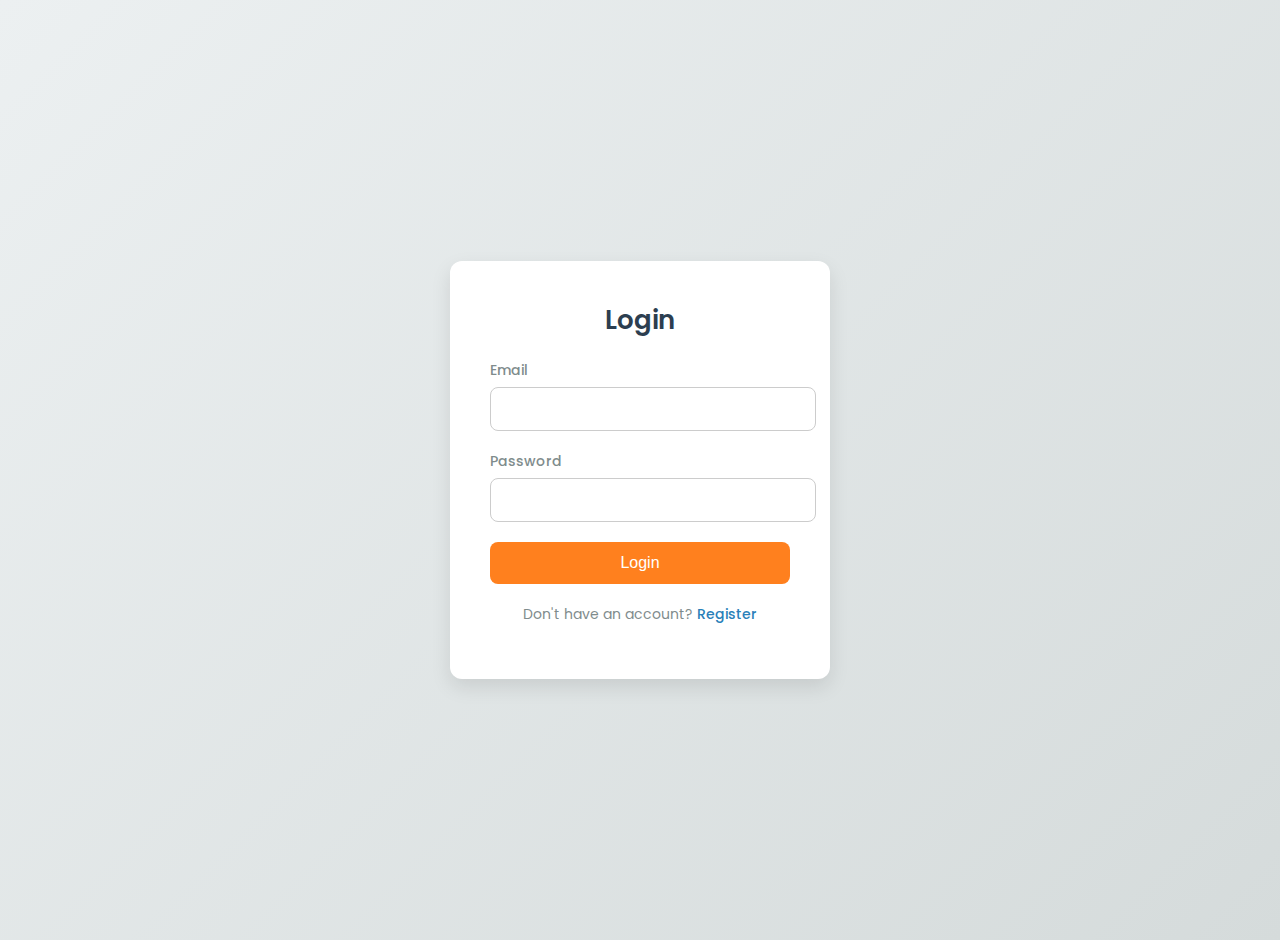
<file: login.html>
<!DOCTYPE html>
<html lang="en">
<head>
    <meta charset="UTF-8">
    <meta name="viewport" content="width=device-width, initial-scale=1.0">
    <title>Login - PostureX</title>
    <link rel="stylesheet" href="https://fonts.googleapis.com/css2?family=Poppins:wght@400;500;600&display=swap">
    <link rel="stylesheet" href="styles.css">
</head>
<body>
    <div class="auth-container">
        <div class="auth-card">
            <h2 class="auth-title">Login</h2>
            <!-- <form action="index.html" method="POST"> -->
                <div class="input-group">
                    <label for="email">Email</label>
                    <input type="email" id="email" name="email" required>
                </div>
                <div class="input-group">
                    <label for="password">Password</label>
                    <input type="password" id="password" name="password" required>
                </div>
                <a href="index.html"><button type="submit" class="auth-button">Login</button></a>
            <!-- </form> -->
            <p class="auth-footer">Don't have an account? <a href="register.html">Register</a></p>
        </div>
    </div>
</body>
</html>
</file>
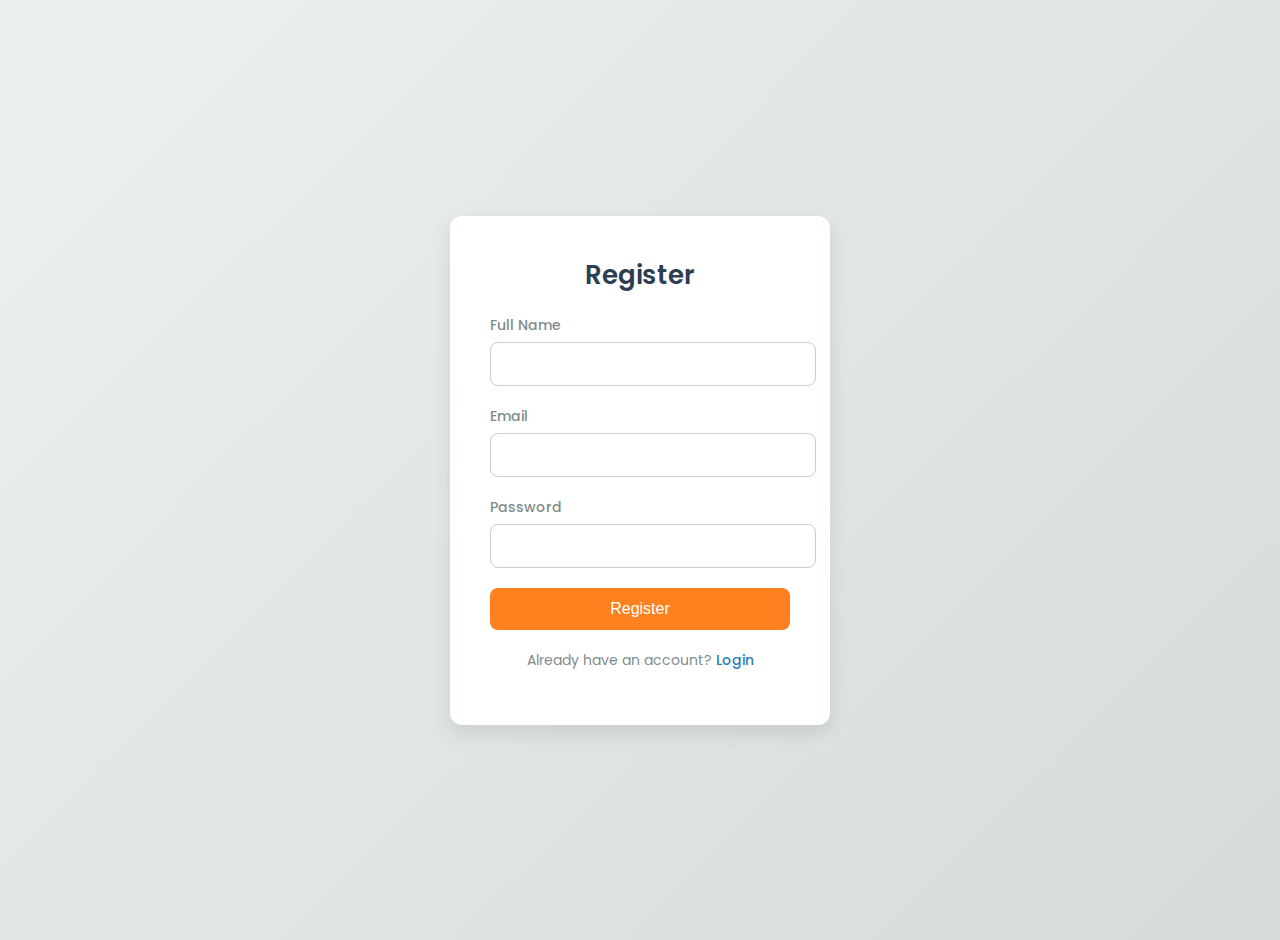
<file: register.html>
<!DOCTYPE html>
<html lang="en">
<head>
    <meta charset="UTF-8">
    <meta name="viewport" content="width=device-width, initial-scale=1.0">
    <title>Register - PostureX</title>
    <link rel="stylesheet" href="https://fonts.googleapis.com/css2?family=Poppins:wght@400;500;600&display=swap">
    <link rel="stylesheet" href="styles.css">
</head>
<body>
    <div class="auth-container">
        <div class="auth-card">
            <h2 class="auth-title">Register</h2>
            <!-- <form action="index.html" method="POST"> -->
                <div class="input-group">
                    <label for="name">Full Name</label>
                    <input type="text" id="name" name="name" required>
                </div>
                <div class="input-group">
                    <label for="email">Email</label>
                    <input type="email" id="email" name="email" required>
                </div>
                <div class="input-group">
                    <label for="password">Password</label>
                    <input type="password" id="password" name="password" required>
                </div>
                <a href="index.html"><button type="submit" class="auth-button">Register</button></a>
            <!-- </form> -->
            <p class="auth-footer">Already have an account? <a href="login.html">Login</a></p>
        </div>
    </div>
</body>
</html>
</file>
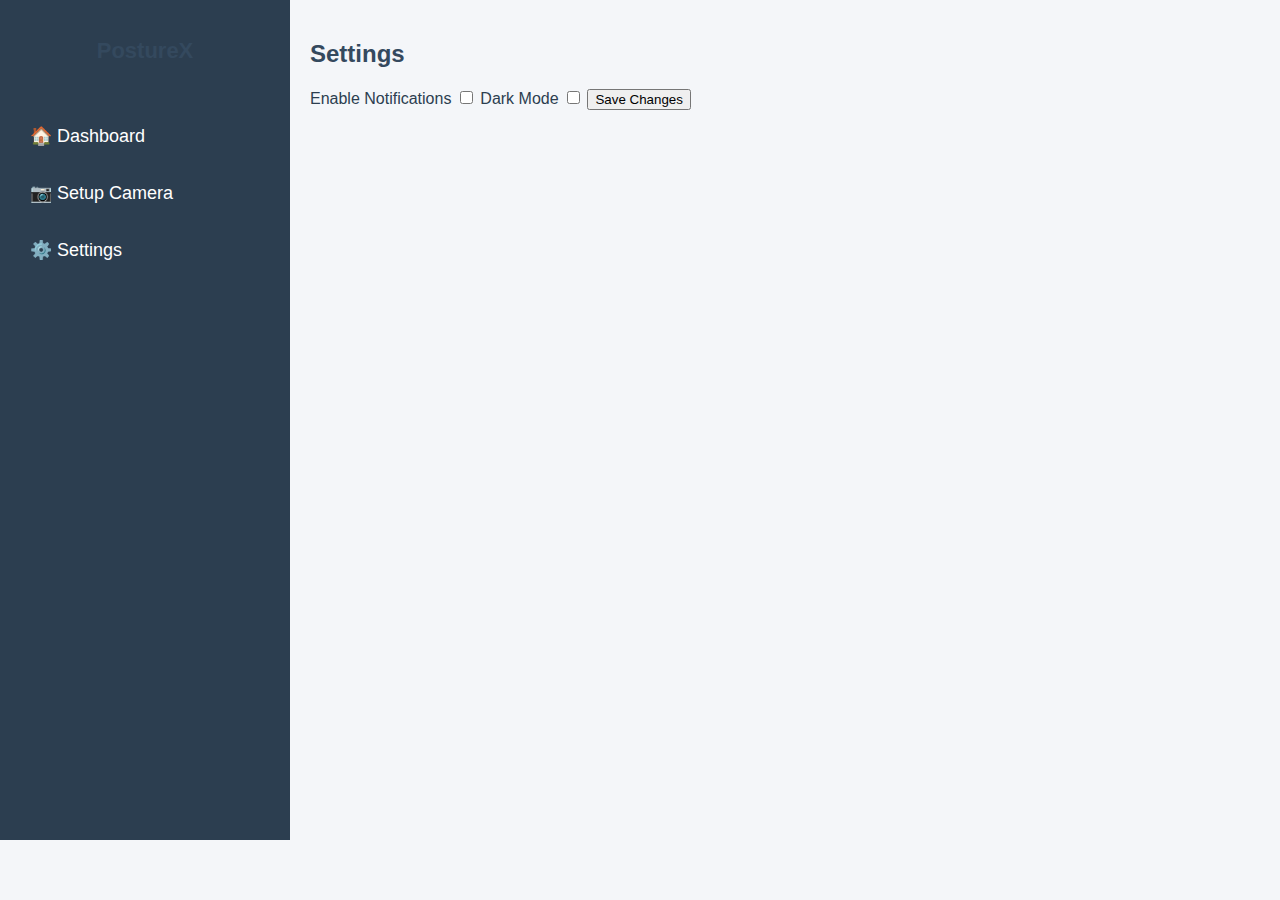
<file: settings.html>
<!DOCTYPE html>
<html lang="en">
<head>
    <meta charset="UTF-8">
    <meta name="viewport" content="width=device-width, initial-scale=1.0">
    <title>Posture Tracker - Settings</title>
    <link rel="stylesheet" href="video.css">
</head>
<body>
    <div class="sidebar">
        <h2>PostureX</h2>
        <ul>
            <li><a href="index.html">🏠 Dashboard</a></li>
            <li><a href="setup.html">📷 Setup Camera</a></li>
            <li><a href="settings.html">⚙️ Settings</a></li>
        </ul>
    </div>
    
    <div class="main-content">
        <h2>Settings</h2>
        <label for="notification">Enable Notifications</label>
        <input type="checkbox" id="notification">
        
        <label for="theme">Dark Mode</label>
        <input type="checkbox" id="theme">
        
        <button class="save-settings">Save Changes</button>
    </div>

    <script src="script.js"></script>
</body>
</html>
</file>
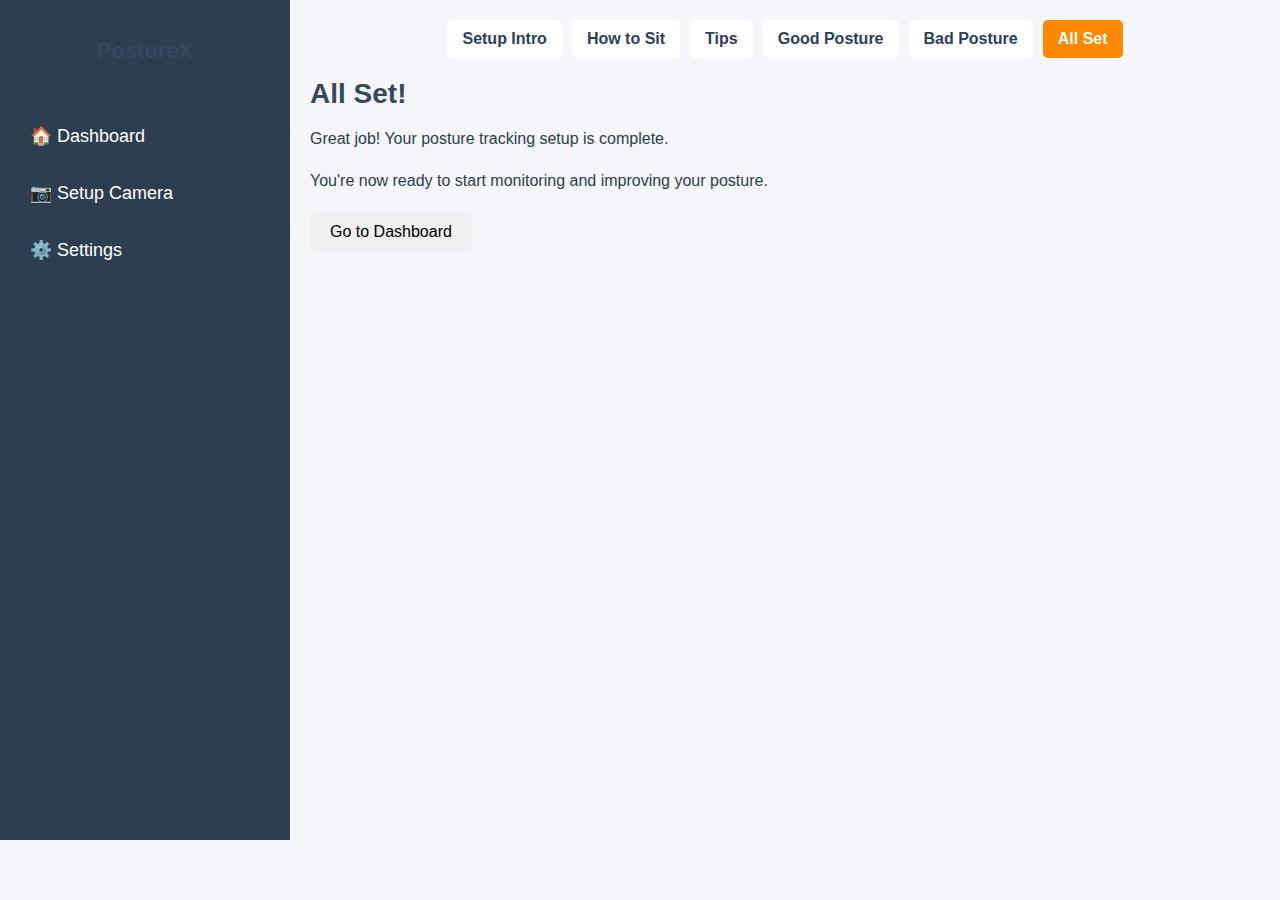
<file: setup/all_set.html>
<!DOCTYPE html>
<html lang="en">
<head>
    <meta charset="UTF-8">
    <meta name="viewport" content="width=device-width, initial-scale=1.0">
    <title>All Set</title>
    <link rel="stylesheet" href="../video.css">
</head>
<body>
    <div class="sidebar">
        <h2>PostureX</h2>
        <ul>
            <li><a href="../index.html">🏠 Dashboard</a></li>
            <li><a href="../setup.html">📷 Setup Camera</a></li>
            <li><a href="../settings.html">⚙️ Settings</a></li>
        </ul>
    </div>

    <div class="main-content">
        <nav class="top-nav">
            <a href="../setup.html">Setup Intro</a>
            <a href="how_to_sit.html">How to Sit</a>
            <a href="tips.html">Tips</a>
            <a href="good_posture.html">Good Posture</a>
            <a href="bad_posture.html">Bad Posture</a>
            <a href="all_set.html" class="active">All Set</a>
        </nav>

        <h1>All Set!</h1>
        <p>Great job! Your posture tracking setup is complete.</p>
        <p>You're now ready to start monitoring and improving your posture.</p>

        <div class="button-group">
            <button onclick="window.location.href='../index.html'">Go to Dashboard</button>
        </div>
    </div>
</body>
</html>
</file>
<file: styles.css>
/* General Styles */
body {
    font-family: 'Poppins', sans-serif;
    display: flex;
    background-color: #f4f6f9;
    margin: 0;
    color: #2c3e50;
}

h1, h2, h3 {
    font-weight: 600;
    color: #34495e;
    margin-top: 0;
}

/* Sidebar */
.sidebar {
    width: 80px;
    background: #ffffff;
    height: 100vh;
    display: flex;
    flex-direction: column;
    align-items: center;
    border-right: 1px solid #ecf0f1;
}

.sidebar-icon {
    width: 70px;
    height: 70px;
    display: flex;
    justify-content: center;
    align-items: center;
    margin: 10px 0;
    cursor: pointer;
    border-radius: 12px;
    transition: background-color 0.3s ease;
}

.sidebar-icon:hover {
    background-color: #f8f8f8;
}

.sidebar-icon.active {
    background-color: #ff8800;
}

.sidebar-icon img {
    width: 28px;
    height: 28px;
}

.sidebar-icon.logo {
    margin-bottom: 40px;
}

.sidebar-icon.logo img {
    width: 45px;
    height: 45px;
}

/* Main Content */
.main-content {
    flex: 1;
    padding: 20px 30px;
    overflow-y: auto;
    height: 100vh;
    box-sizing: border-box;
}

.header {
    display: flex;
    justify-content: space-between;
    align-items: center;
    margin-bottom: 20px;
}

.header h1 {
    font-size: 24px;
    margin: 0;
}

.filter-container {
    display: flex;
    align-items: center;
}

.filter-text {
    font-size: 14px;
    color: #7f8c8d;
    margin-right: 10px;
}

.filter-button {
    background: white;
    border: 1px solid #e0e0e0;
    border-radius: 8px;
    padding: 8px 15px;
    display: flex;
    align-items: center;
    cursor: pointer;
    transition: background-color 0.2s ease;
}

.filter-button:hover {
    background-color: #f8f8f8;
}

/* Card Styles */
.card {
    background: white;
    padding: 20px;
    margin-bottom: 20px;
    border-radius: 12px;
    box-shadow: 0 4px 8px rgba(0, 0, 0, 0.05);
}

.card-header {
    display: flex;
    justify-content: space-between;
    align-items: center;
    margin-bottom: 15px;
}

.card-title {
    font-size: 16px;
    font-weight: 600;
    margin: 0;
}

.card-video {
    display: flex;
    flex-direction: column;
    align-items: center;
    width: 100%;
}

#camera-feed {
    width: 100%;
    max-width: 500px;
    height: 375px;
    border-radius: 8px;
    background: rgb(83, 83, 83);
}

.date-range {
    font-size: 14px;
    color: #7f8c8d;
}

.progress-chart {
    height: 180px;
    position: relative;
}

.chart-marker {
    position: absolute;
    width: 12px;
    height: 12px;
    background: white;
    border: 2px solid #ff8800;
    border-radius: 50%;
    top: 70px;
    left: 50%;
    z-index: 10;
}

.percentage-marker {
    position: absolute;
    top: 10px;
    right: 20px;
    font-size: 14px;
    color: #7f8c8d;
    z-index: 10;
}

/* Date labels for total progress chart */
.date-labels {
    display: flex;
    justify-content: space-between;
    margin-top: 5px;
    font-size: 12px;
    color: #7f8c8d;
}

/* Two-column layout */
.column-container {
    display: flex;
    gap: 20px;
}

.column {
    flex: 1;
}

/* Daily Progress */
.progress-day {
    display: flex;
    justify-content: space-between;
    align-items: center;
    margin-bottom: 15px;
}

.day-info {
    display: flex;
    flex-direction: column;
    width: 120px;
}

.day-date {
    font-weight: 500;
    margin-bottom: 3px;
}

.day-location {
    font-size: 12px;
    color: #7f8c8d;
}

.progress-bar-container {
    flex: 1;
    margin: 0 20px;
    height: 8px;
    background-color: #f0f0f0;
    border-radius: 4px;
    overflow: hidden;
}

.progress-bar {
    height: 100%;
    border-radius: 4px;
    transition: width 0.5s ease;
}

.progress-good {
    background-color: #2ecc71;
}

.progress-moderate {
    background-color: #3498db;
}

.progress-bad {
    background-color: #9b59b6;
}

.progress-value {
    font-weight: 500;
    white-space: nowrap;
    width: 140px;
    text-align: right;
}

/* Weekly Chart */
.weekly-chart {
    height: 170px;
}

.weekly-summary {
    text-align: center;
    margin-bottom: 15px;
}

.weekly-percent {
    font-size: 24px;
    font-weight: 600;
    margin-bottom: 5px;
}

.weekly-desc {
    font-size: 14px;
    color: #7f8c8d;
}

.day-labels {
    display: flex;
    justify-content: space-between;
    margin-top: 10px;
}

.day-label {
    font-size: 12px;
    color: #7f8c8d;
    text-align: center;
}

/* Right Panel */
.right-panel {
    width: 280px;
    background: #ffffff;
    padding: 20px;
    height: 100vh;
    box-sizing: border-box;
    border-left: 1px solid #ecf0f1;
    display: flex;
    flex-direction: column;
    overflow-y: auto;
}

.user-info {
    display: flex;
    justify-content: space-between;
    align-items: center;
    margin-bottom: 20px;
}

.user-name {
    font-size: 22px;
    font-weight: 600;
    margin: 0;
}

.learn-more {
    font-size: 12px;
    color: #7f8c8d;
    text-decoration: none;
    transition: color 0.2s ease;
}

.learn-more:hover {
    color: #34495e;
}

.monitor-button-container {
    background: #ffe8c3;
    border-radius: 12px;
    padding: 15px;
    display: flex;
    justify-content: space-between;
    align-items: center;
    margin-bottom: 30px;
}

.monitor-status {
    display: flex;
    align-items: center;
}

.status-icon {
    width: 12px;
    height: 12px;
    background: #ff8800;
    border-radius: 50%;
    margin-right: 8px;
}

.start-button {
    background: #0078ff;
    color: white;
    border: none;
    padding: 8px 20px;
    border-radius: 20px;
    font-weight: 500;
    cursor: pointer;
    transition: background-color 0.2s ease;
}

.start-button:hover {
    background: #0066dd;
}

.section-title {
    font-size: 16px;
    font-weight: 600;
    margin-bottom: 15px;
    display: flex;
    justify-content: space-between;
    align-items: center;
}

.view-all {
    font-size: 12px;
    color: #7f8c8d;
    text-decoration: none;
    transition: color 0.2s ease;
}

.view-all:hover {
    color: #34495e;
}

.challenge-item {
    display: flex;
    align-items: center;
    margin-bottom: 10px;
}

.challenge-bullet {
    margin-right: 10px;
    width: 10px;
}

.challenge-text {
    font-size: 14px;
    flex: 1;
}

.text-success {
    color: #2ecc71;
}

.rank-container {
    margin-top: 20px;
}

.rank-title {
    font-weight: 500;
    margin-bottom: 5px;
}

.rank-value {
    font-size: 14px;
    color: #7f8c8d;
    margin-bottom: 15px;
}

.rank-chart-container {
    position: relative;
    height: 120px;
    display: flex;
    justify-content: center;
    align-items: center;
}

.donut-value {
    position: absolute;
    font-size: 28px;
    font-weight: 600;
}

.today-chart {
    margin-top: 30px;
}

/* Responsive design */
@media (max-width: 1200px) {
    .column-container {
        flex-direction: column;
    }
    
    .right-panel {
        width: 250px;
    }
}

@media (max-width: 768px) {
    body {
        flex-direction: column;
    }
    
    .sidebar {
        width: 100%;
        height: auto;
        flex-direction: row;
        justify-content: space-around;
        padding: 10px 0;
    }
    
    .sidebar-icon {
        width: 100px;
        height: 100px;
        margin: 0;
    }
    
    .sidebar-icon.logo {
        margin-bottom: 0;
    }
    
    .main-content, .right-panel {
        height: auto;
        width: 100%;
    }
    
    .right-panel {
        border-left: none;
        border-top: 1px solid #ecf0f1;
    }

    .main-content {
        flex: 2;
        padding: 20px;
    }
    
    .main-content h1 {
        font-size: 28px;
        margin-bottom: 15px;
    }
    
    .main-content p {
        font-size: 16px;
        line-height: 1.6;
    }
    
    
/* General Styles */
body {
    font-family: 'Poppins', sans-serif;
    display: flex;
    background-color: #f4f6f9;
    margin: 0;
    color: #2c3e50;
}

h1, h2 {
    font-weight: 600;
    color: #34495e;
}

.sidebar {
    width: 250px;
    background: #2c3e50;
    color: white;
    padding: 20px;
    height:auto;
    display: flex;
    flex-direction: column;
    align-items: center;
}

.sidebar h2 {
    text-align: center;
    font-size: 22px;
    margin-bottom: 20px;
}

.sidebar ul {
    list-style: none;
    padding: 0;
    width: 100%;
}

.sidebar ul li {
    margin: 15px 0;
    padding: 10px;
    transition: 0.3s;
}

.sidebar ul li a {
    text-decoration: none;
    color: white;
    font-size: 18px;
    display: flex;
    align-items: center;
}

.sidebar ul li:hover {
    background: rgba(255, 255, 255, 0.2);
    border-radius: 8px;
}

.main-content {
    flex: 2;
    padding: 20px;
}

.main-content h1 {
    font-size: 28px;
    margin-bottom: 15px;
}

.main-content p {
    font-size: 16px;
    line-height: 1.6;
}

/* Tooltip for sidebar icons */
.sidebar-icon {
    position: relative;
}

.sidebar-icon .tooltip {
    visibility: hidden;
    width: auto;
    background-color: #34495e;
    color: white;
    text-align: center;
    padding: 5px 10px;
    border-radius: 6px;
    position: absolute;
    z-index: 1;
    left: 90px;
    opacity: 0;
    transition: opacity 0.3s, visibility 0.3s;
    white-space: nowrap;
    font-size: 14px;
}

.sidebar-icon:hover .tooltip {
    visibility: visible;
    opacity: 1;
}

/* Add an arrow to the tooltip */
.sidebar-icon .tooltip::after {
    content: "";
    position: absolute;
    top: 50%;
    right: 100%;
    margin-top: -5px;
    border-width: 5px;
    border-style: solid;
    border-color: transparent #34495e transparent transparent;
}

}

/* Full-page centered layout */
.auth-container {
    display: flex;
    justify-content: center;
    align-items: center;
    width:100%;
    height: 100vh;
    background: linear-gradient(135deg, #ecf0f1, #d5dbdb);
    padding: 20px;
}

/* Authentication card (login/register box) */
.auth-card {
    background: white;
    padding: 40px;
    border-radius: 12px;
    box-shadow: 0 8px 20px rgba(0, 0, 0, 0.1);
    width: 100%;
    max-width: 300px;
    text-align: center;
    animation: fadeIn 0.5s ease-in-out;
}

/* Smooth fade-in animation */
@keyframes fadeIn {
    from {
        opacity: 0;
        transform: translateY(-10px);
    }
    to {
        opacity: 1;
        transform: translateY(0);
    }
}

/* Title styling */
.auth-title {
    font-size: 26px;
    font-weight: 600;
    margin-bottom: 20px;
    color: #2c3e50;
}

/* Input group container */
.input-group {
    text-align: left;
    margin-bottom: 20px;
}

/* Label styling */
.input-group label {
    display: block;
    font-size: 14px;
    font-weight: 500;
    color: #7F8C8D;
    margin-bottom: 6px;
}

/* Input field styling */
.input-group input {
    width: 100%;
    padding: 12px;
    border: 1px solid #ccc;
    border-radius: 8px;
    font-size: 16px;
    transition: border 0.3s ease;
}

/* Input focus effect */
.input-group input:focus {
    border-color: #2980b9;
    outline: none;
    box-shadow: 0 0 5px rgba(41, 128, 185, 0.2);
}

/* Authentication button */
.auth-button {
    width: 100%;
    padding: 12px;
    background: #ff801e;
    color: white;
    border: none;
    border-radius: 8px;
    font-size: 16px;
    font-weight: 500;
    cursor: pointer;
    transition: all 0.3s ease-in-out;
}

/* Hover effect for the button */
.auth-button:hover {
    background: #21618c;
    transform: scale(1.02);
}

/* Authentication footer (links) */
.auth-footer {
    margin-top: 20px;
    font-size: 14px;
    color: #7F8C8D;
}

/* Authentication links */
.auth-footer a {
    color: #2980b9;
    text-decoration: none;
    font-weight: 500;
    transition: color 0.3s ease-in-out;
}

/* Hover effect for links */
.auth-footer a:hover {
    color: #21618c;
    text-decoration: underline;
}
</file>
<file: video.css>
/* General Styles */
body {
    font-family: 'Poppins', sans-serif;
    display: flex;
    background-color: #f4f6f9;
    margin: 0;
    color: #2c3e50;
}

h1, h2 {
    font-weight: 600;
    color: #34495e;
}

.sidebar {
    width: 250px;
    background: #2c3e50;
    color: white;
    padding: 20px;
    height:800px;
    display: flex;
    flex-direction: column;
    align-items: center;
}

.sidebar h2 {
    text-align: center;
    font-size: 22px;
    margin-bottom: 20px;
}

.sidebar ul {
    list-style: none;
    padding: 0;
    width: 100%;
}

.sidebar ul li {
    margin: 15px 0;
    padding: 10px;
    transition: 0.3s;
}

.sidebar ul li a {
    text-decoration: none;
    color: white;
    font-size: 18px;
    display: flex;
    align-items: center;
}

.sidebar ul li:hover {
    background: rgba(255, 255, 255, 0.2);
    border-radius: 8px;
}

.main-content {
    flex: 2;
    padding: 20px;
}

.main-content h1 {
    font-size: 28px;
    margin-bottom: 15px;
}

.main-content p {
    font-size: 16px;
    line-height: 1.6;
}

/* Top Navigation */
.top-nav {
    display: flex;
    justify-content: center;
    margin-bottom: 20px;
    gap: 10px;
}

.top-nav a {
    text-decoration: none;
    color: #2b3f5c;
    background: white;
    padding: 10px 15px;
    border-radius: 5px;
    transition: 0.3s;
    font-weight: bold;
}

.top-nav a.active, 
.top-nav a:hover {
    background: #ff8800;
    color: white;
}

.progress-section, .daily-progress, .weekly-progress, .challenge-section, .rank-section {
    background: white;
    padding: 20px;
    margin: 10px 0;
    border-radius: 12px;
    box-shadow: 0 4px 8px rgba(0, 0, 0, 0.1);
    transition: 0.3s;
}

.progress-section:hover, .daily-progress:hover, .weekly-progress:hover, .challenge-section:hover, .rank-section:hover {
    transform: translateY(-2px);
    box-shadow: 0 6px 12px rgba(0, 0, 0, 0.15);
}

/* Right Panel */
.right-panel {
    width: 300px;
    background: #ffffff;
    padding: 20px;
    box-shadow: -2px 0 10px rgba(0, 0, 0, 0.1);
    display: flex;
    flex-direction: column;
    align-items: center;
    border-left: 1px solid #ecf0f1;
}

.start-recording {
    background: #ff6600;
    color: white;
    border: none;
    padding: 10px 20px;
    font-size: 16px;
    border-radius: 8px;
    cursor: pointer;
    transition: 0.3s;
}

.start-recording:hover {
    background: #e65c00;
}

/* Colors for Different Posture Stats */
.good { color: green; font-weight: bold; }
.moderate { color: blue; font-weight: bold; }
.bad { color: red; font-weight: bold; }

/* Charts */
canvas {
    max-width: 100%;
    border-radius: 8px;
}

/* Login/Register Page */
.auth-container {
    display: flex;
    justify-content: center;
    align-items: center;
    height: 100vh;
    background: #ecf0f1;
}

.auth-box {
    background: white;
    padding: 30px;
    border-radius: 12px;
    box-shadow: 0 4px 8px rgba(0, 0, 0, 0.1);
    width: 350px;
    text-align: center;
}

.auth-box h2 {
    margin-bottom: 20px;
    font-size: 24px;
}

.auth-box input {
    width: 100%;
    padding: 10px;
    margin: 10px 0;
    border-radius: 8px;
    border: 1px solid #bdc3c7;
}

.button-group {
    margin-top: 20px;
    display: flex;
    gap: 15px;
}

.button-group button {
    padding: 10px 20px;
    font-size: 16px;
    border: none;
    border-radius: 5px;
    cursor: pointer;
    transition: 0.3s;
}

.auth-box button {
    width: 100%;
    padding: 10px;
    border: none;
    background: #3498db;
    color: white;
    font-size: 16px;
    border-radius: 8px;
    cursor: pointer;
    transition: 0.3s;
}

.auth-box button:hover {
    background: #2980b9;
}


/* Video Section */
video {
    display: block;
    margin: 20px auto;
    width: 40%;
    height: 43.2%;
    max-height: 400px;
    border-radius: 10px;
    border: 3px solid #2b3f5c;
}

@media screen and (max-width: 768px) {
    .sidebar {
        width: 200px;
    }

    .main-content {
        margin-left: 200px;
    }

    .top-nav {
        flex-wrap: wrap;
        justify-content: center;
    }

    video {
        width: 90%;
    }
}
</file>
